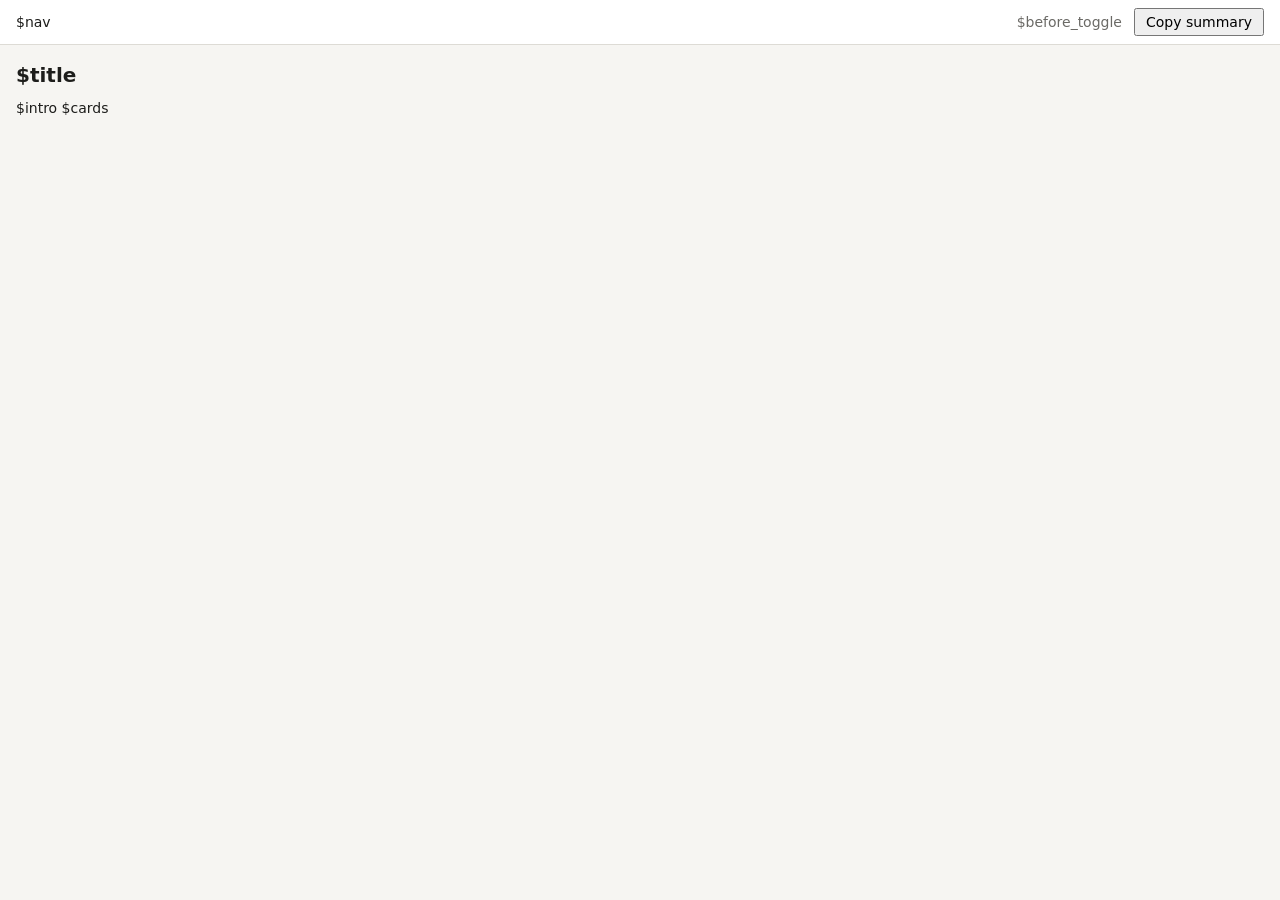
<file: camat/review_page_template/index.html>
<!doctype html>
<html lang="en">
<head>
<meta charset="utf-8">
<meta name="viewport" content="width=device-width, initial-scale=1">
<meta name="generator" content="camat $camat_version (camat.review_page)">
<title>$title</title>
<link rel="stylesheet" href="review.css">
</head>
<body class="$body_class">
<nav>
<span class="cards">$nav</span>
<span class="tools"><span id="count"></span>
$before_toggle
<button type="button" id="copy">Copy summary</button></span>
</nav>
<main>
<h1>$title</h1>
$intro
$cards
</main>
<dialog id="summary">
<p id="summary-status"></p>
<textarea readonly rows="12"></textarea>
<form method="dialog"><button>Close</button></form>
</dialog>
<script id="review-data" type="application/json">$data</script>
<script src="review.js"></script>
</body>
</html>
</file>
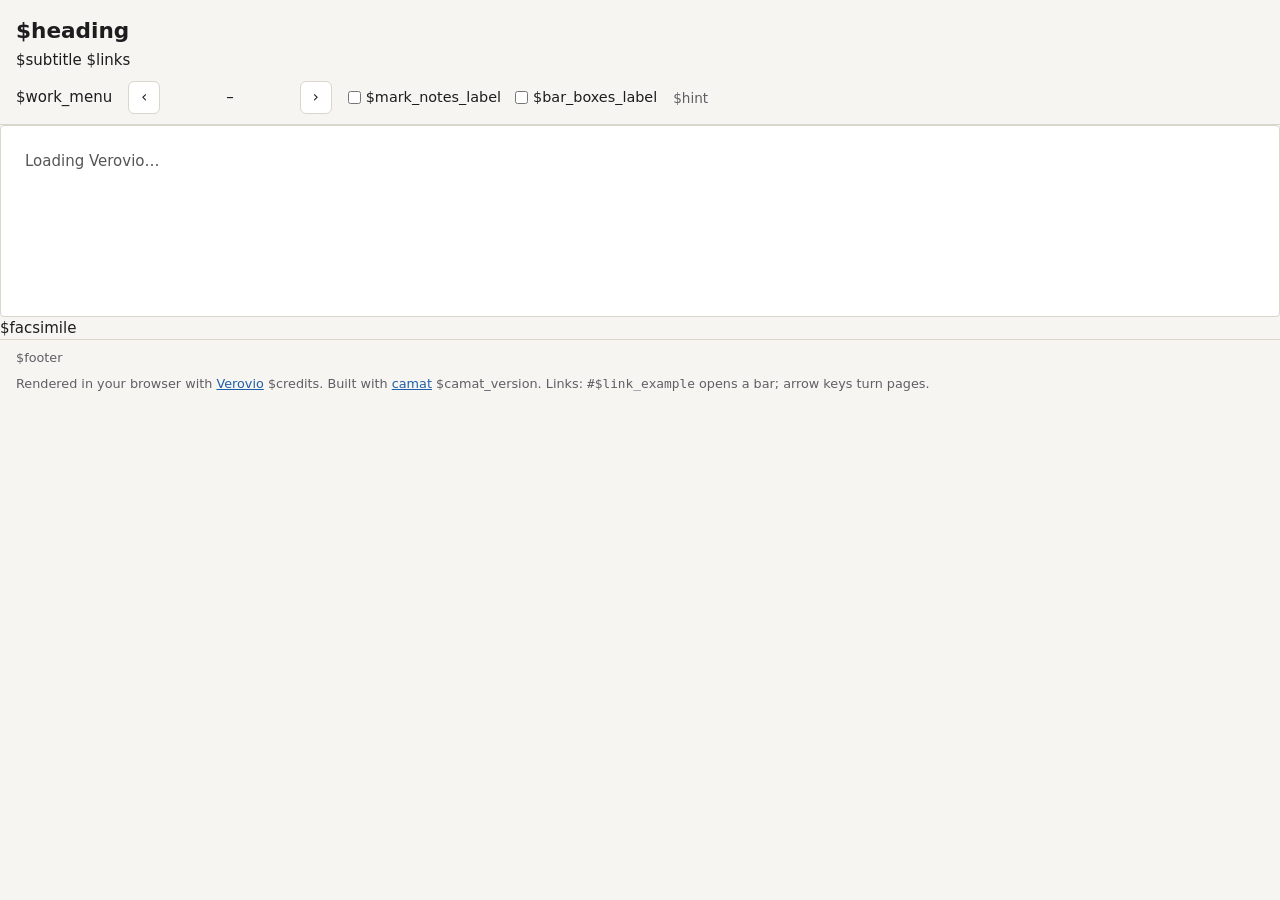
<file: camat/web_edition_template/index.html>
<!doctype html>
<html lang="$lang">
<head>
  <meta charset="utf-8">
  <meta name="viewport" content="width=device-width, initial-scale=1">
  <title>$title</title>
  <meta name="description" content="$description">
  <meta name="generator" content="camat $camat_version">
  <link rel="icon" href="data:,">
  <link rel="stylesheet" href="viewer.css">
  <script type="application/json" id="site-config">$config_json</script>
  <script type="module" src="viewer.js"></script>
</head>
<body>
  <header class="masthead">
    <h1>$heading</h1>
$subtitle    <p id="edition" hidden></p>
$links  </header>

  <nav class="toolbar" aria-label="Score navigation">
    $work_menu
    <div class="pager">
      <button type="button" id="prev" aria-label="Previous page">‹</button>
      <span id="page-label">–</span>
      <button type="button" id="next" aria-label="Next page">›</button>
    </div>
    <fieldset class="settings">
      <legend class="visually-hidden">Display</legend>
      <label><input type="checkbox" id="mark-notes"> $mark_notes_label</label>
      <label><input type="checkbox" id="measure-boxes"> $bar_boxes_label</label>
    </fieldset>
    <output id="status" aria-live="polite">$hint</output>
  </nav>

  <main class="panes$panes_class">
    <section class="pane" aria-label="Score">
      <div id="score" class="paper score"><p class="message">Loading Verovio…</p></div>
      <section class="notes" id="notes" aria-labelledby="notes-heading" hidden>
        <h2 id="notes-heading">$notes_label</h2>
        <ol id="annots"></ol>
      </section>
    </section>
$facsimile  </main>

  <footer>
$footer    <p>Rendered in your browser with <a href="https://www.verovio.org/">Verovio</a> <span id="verovio-version"></span>$credits. Built with <a href="https://github.com/egorpol/camat_v2">camat</a> $camat_version. Links: <code>#$link_example</code> opens a bar; arrow keys turn pages.</p>
  </footer>
</body>
</html>
</file>
<file: camat/review_page_template/review.css>
:root { --bg: #f6f5f2; --card: #fff; --ink: #1d1d1b; --muted: #6b6a66; --line: #dddbd5;
  --check: #b25e00; --partly: #7a5bb5; --confirmed: #2f7d4a; --problem: #b3261e;
  --ok-fill: #e3f1e7; --problem-fill: #f8e1df; }
* { box-sizing: border-box; }
body { margin: 0; background: var(--bg); color: var(--ink); font: 14px/1.45 system-ui, sans-serif; }
nav { position: sticky; top: 0; z-index: 2; background: var(--card); border-bottom: 1px solid var(--line);
  padding: 8px 16px; display: flex; flex-wrap: wrap; gap: 6px 12px; align-items: center; }
nav .cards { display: flex; flex-wrap: wrap; gap: 6px; }
nav a { color: var(--ink); text-decoration: none; padding: 2px 8px; border-radius: 10px; border: 1px solid var(--line); }
nav a.check { border-color: var(--check); }
nav a.partly { border-color: var(--partly); }
nav a.confirmed { border-color: var(--confirmed); }
nav a.ok { background: var(--ok-fill); }
nav a.problem { background: var(--problem-fill); }
nav .tools { margin-left: auto; display: flex; flex-wrap: wrap; gap: 12px; align-items: center; color: var(--muted); }
button { font: inherit; padding: 2px 10px; }
main { padding: 12px 16px 80px; max-width: 2200px; margin: 0 auto; }
h1 { font-size: 20px; margin: 4px 0 8px; }
.intro { max-width: 110ch; }
.card { background: var(--card); border: 1px solid var(--line); border-left: 4px solid var(--check);
  border-radius: 6px; padding: 10px 14px; margin: 14px 0; }
.card.partly { border-left-color: var(--partly); }
.card.confirmed { border-left-color: var(--confirmed); }
header { display: flex; flex-wrap: wrap; gap: 6px 14px; align-items: baseline; }
h2 { font-size: 17px; margin: 0; }
h3 { font-size: 14px; margin: 0; min-width: 4em; }
.badge { font-size: 12px; color: var(--muted); }
.marks { margin-left: auto; display: flex; gap: 10px; font-size: 13px; }
.description { margin: 6px 0 8px; max-width: 110ch; }
.description p { margin: 0 0 6px; }
.cols { display: grid; grid-template-columns: repeat(3, minmax(0, 1fr)); gap: 10px; align-items: start; margin-top: 6px; }
body.no-before .cols { grid-template-columns: repeat(2, minmax(0, 1fr)); }
body.no-before figure.before { display: none; }
figure { margin: 0; }
figure.wide { margin-top: 10px; max-width: 1100px; }
figcaption { font-size: 12px; color: var(--muted); margin-bottom: 2px; }
figure img { display: block; width: 100%; height: auto; background: #fff; border: 1px solid var(--line); }
figure img + img { margin-top: 4px; }
figure .empty { margin: 0; padding: 12px; color: var(--muted); border: 1px dashed var(--line); }
.row { border-top: 1px solid var(--line); padding: 8px 0; }
.moves, .changes { color: var(--muted); font-size: 13px; }
.changes { margin-top: 6px; }
.changes p { margin: 4px 0 0; }
.note { display: flex; gap: 8px; align-items: flex-start; margin-top: 8px; color: var(--muted); font-size: 13px; }
.note textarea { flex: 1; max-width: 110ch; font: inherit; color: var(--ink); }
section.is-ok { outline: 2px solid var(--confirmed); }
section.is-problem { outline: 2px solid var(--problem); }
dialog { width: min(720px, calc(100vw - 32px)); border: 1px solid var(--line); border-radius: 6px; }
dialog textarea { width: 100%; font: 13px/1.4 ui-monospace, monospace; }
dialog form { text-align: right; margin-top: 8px; }
@media (max-width: 900px) { .cols, body.no-before .cols { grid-template-columns: 1fr; } }
</file>
<file: camat/web_edition_template/viewer.css>
:root {
  --bg: #f6f5f1;
  --surface: #ffffff;
  --text: #1d1d1f;
  --muted: #5f5f66;
  --line: #d9d6cc;
  --accent: #1f5fa8;
  --active: #c2410c;
  --hover: #2563eb;
  --annot: #7c3aed;
  --noted: #a855f7;
  --box: #64748b;
  --warn-bg: #fff4d6;
  --warn-text: #6b4a00;
  color-scheme: light;
}
@media (prefers-color-scheme: dark) {
  :root:not([data-theme="light"]) {
    --bg: #17181b;
    --surface: #222327;
    --text: #e8e6e1;
    --muted: #a3a29d;
    --line: #3a3b40;
    --accent: #7fb0ec;
    --warn-bg: #3b3218;
    --warn-text: #f2d58a;
    color-scheme: dark;
  }
}
:root[data-theme="dark"] {
  --bg: #17181b;
  --surface: #222327;
  --text: #e8e6e1;
  --muted: #a3a29d;
  --line: #3a3b40;
  --accent: #7fb0ec;
  --warn-bg: #3b3218;
  --warn-text: #f2d58a;
  color-scheme: dark;
}

* { box-sizing: border-box; }
[hidden] { display: none !important; }
body {
  margin: 0;
  background: var(--bg);
  color: var(--text);
  font: 15px/1.5 system-ui, -apple-system, "Segoe UI", sans-serif;
}
a { color: var(--accent); }
h1, h2 { font-weight: 600; line-height: 1.25; }
.visually-hidden { position: absolute; width: 1px; height: 1px; overflow: hidden; clip-path: inset(50%); white-space: nowrap; }

.masthead, .toolbar, .panes, footer { padding-inline: 16px; max-width: 1600px; margin-inline: auto; }
.masthead { padding-top: 18px; }
.masthead h1 { font-size: 1.35rem; margin: 0 0 4px; }
.masthead p { margin: 0; color: var(--muted); font-size: 0.9rem; }
.masthead p + p { margin-top: 2px; }

.toolbar {
  position: sticky;
  top: 0;
  z-index: 2;
  display: flex;
  flex-wrap: wrap;
  align-items: center;
  gap: 8px 16px;
  padding-block: 10px;
  background: var(--bg);
  border-bottom: 1px solid var(--line);
}
.toolbar button, .button {
  font: inherit;
  color: var(--text);
  background: var(--surface);
  border: 1px solid var(--line);
  border-radius: 6px;
  padding: 4px 12px;
  cursor: pointer;
}
.toolbar button:disabled { opacity: 0.4; cursor: default; }
.tabs { display: flex; gap: 4px; }
.tabs button[aria-selected="true"] { background: var(--accent); border-color: var(--accent); color: var(--surface); }
.work-select { display: inline-flex; align-items: center; gap: 6px; min-width: 0; max-width: 100%; }
.work-select select {
  font: inherit;
  color: var(--text);
  background: var(--surface);
  border: 1px solid var(--line);
  border-radius: 6px;
  padding: 4px 8px;
  min-width: 0;
  max-width: min(32em, 100%);
}
.pager { display: flex; align-items: center; gap: 6px; }
#page-label { min-width: 8.5em; text-align: center; font-variant-numeric: tabular-nums; }
.settings { display: flex; flex-wrap: wrap; gap: 4px 14px; border: 0; margin: 0; padding: 0; font-size: 0.9rem; }
.settings label { display: inline-flex; align-items: center; gap: 5px; cursor: pointer; }
.settings input { accent-color: var(--annot); margin: 0; }
#status {
  flex: 1 1 18em;
  min-width: 0;
  color: var(--muted);
  font-size: 0.85rem;
  overflow-wrap: anywhere;
}
#status code { color: var(--text); }

.panes {
  display: grid;
  grid-template-columns: minmax(0, 1.15fr) minmax(0, 1fr);
  gap: 16px;
  padding-block: 16px;
  align-items: start;
}
.panes.single { grid-template-columns: minmax(0, 1fr); max-width: 1000px; }
@media (max-width: 900px) {
  .panes { grid-template-columns: minmax(0, 1fr); }
}
.pane { min-width: 0; }
.paper {
  background: #fff;
  color: #000;
  border: 1px solid var(--line);
  border-radius: 4px;
}
.score { padding: 8px; min-height: 12rem; }
.score svg { display: block; width: 100%; height: auto; }
.message { color: #555; padding: 1rem; margin: 0; }

/* Verovio SVG: hover, pinned bar, editorial-note targets (all, or the selected note). */
.score g.measure { cursor: pointer; }
.score .is-pinned, .score .is-pinned * { fill: var(--active); stroke: var(--active); }
.score .is-hover, .score .is-hover * { fill: var(--hover); stroke: var(--hover); }
.score.mark-notes .is-noted, .score.mark-notes .is-noted * { fill: var(--noted); stroke: var(--noted); }
.score .is-annot, .score .is-annot * { fill: var(--annot) !important; stroke: var(--annot) !important; }

/* Bar boxes: every bar with "Bar boxes", annotated bars with "Mark all notes". */
.score rect.measure-box { fill: none !important; stroke: none !important; pointer-events: none; }
.score.show-boxes rect.measure-box { stroke: var(--box) !important; stroke-width: 1px; vector-effect: non-scaling-stroke; }
.score.mark-notes rect.measure-box.has-note { stroke: var(--annot) !important; stroke-width: 2px; vector-effect: non-scaling-stroke; }
.score.show-boxes .is-pinned > rect.measure-box, .score.mark-notes .is-pinned > rect.measure-box.has-note { stroke: var(--active) !important; }

@media (min-width: 901px) {
  .facs { position: sticky; top: 64px; max-height: calc(100vh - 72px); overflow: auto; }
}
.intro {
  background: var(--surface);
  border: 1px solid var(--line);
  border-radius: 4px;
  padding: 4px 16px 12px;
}
.intro h2 { font-size: 1.05rem; }
.button input { position: absolute; width: 1px; height: 1px; opacity: 0; }
.button { display: inline-block; position: relative; }
.button:focus-within { outline: 2px solid var(--accent); outline-offset: 2px; }
.hint { color: var(--muted); font-size: 0.85rem; }
.facs.is-dragover .intro { border-color: var(--accent); border-style: dashed; }
.error { color: var(--active); }
.warning { background: var(--warn-bg); color: var(--warn-text); padding: 6px 10px; border-radius: 4px; font-size: 0.85rem; }
.facs-page { position: relative; overflow: hidden; line-height: 0; }
.facs-page canvas { display: block; width: 100%; height: auto; transition: opacity 0.15s; }
.facs-page.is-loading canvas { opacity: 0.45; }
.zones { position: absolute; inset: 0; width: 100%; height: 100%; }
.zones rect { fill: transparent; stroke: transparent; stroke-width: 2; vector-effect: non-scaling-stroke; cursor: pointer; pointer-events: all; }
.show-boxes .zones rect { stroke: rgba(100, 116, 139, 0.75); stroke-width: 1; }
.mark-notes .zones rect.has-note { fill: rgba(124, 58, 237, 0.08); stroke: rgba(124, 58, 237, 0.85); stroke-width: 2; }
/* The .mark-notes variants keep hover and the pinned bar above a noted zone. */
.zones rect:hover, .zones rect.is-hover, .mark-notes .zones rect.is-hover { fill: rgba(37, 99, 235, 0.12); stroke: rgba(37, 99, 235, 0.7); stroke-width: 2; }
.zones rect.is-pinned, .mark-notes .zones rect.is-pinned { fill: rgba(194, 65, 12, 0.14); stroke: rgba(194, 65, 12, 0.85); stroke-width: 3; }
.facs-meta { color: var(--muted); font-size: 0.85rem; margin: 6px 0; }
button.link { font: inherit; background: none; border: 0; padding: 0; color: var(--accent); text-decoration: underline; cursor: pointer; }

.notes h2 { font-size: 1.05rem; margin: 20px 0 8px; }
.notes ol { list-style: none; margin: 0; padding: 0; display: grid; gap: 8px; }
.notes li {
  background: var(--surface);
  border: 1px solid var(--line);
  border-left: 4px solid var(--annot);
  border-radius: 4px;
  padding: 8px 12px;
}
.notes li:has(> button[aria-pressed="true"]) { border-color: var(--annot); box-shadow: 0 0 0 1px var(--annot); }
.notes li > button {
  font: inherit;
  color: var(--accent);
  background: none;
  border: 0;
  padding: 0;
  cursor: pointer;
  text-align: left;
}
.notes li > button:hover .where { text-decoration: underline; }
.notes .where { font-weight: 600; }
.notes .label { color: var(--muted); font-size: 0.8rem; margin-left: 6px; }
.notes p { margin: 4px 0 0; font-size: 0.9rem; overflow-wrap: anywhere; }

footer { color: var(--muted); font-size: 0.8rem; padding-block: 8px 24px; border-top: 1px solid var(--line); }
footer p { margin: 6px 0; }
</file>
